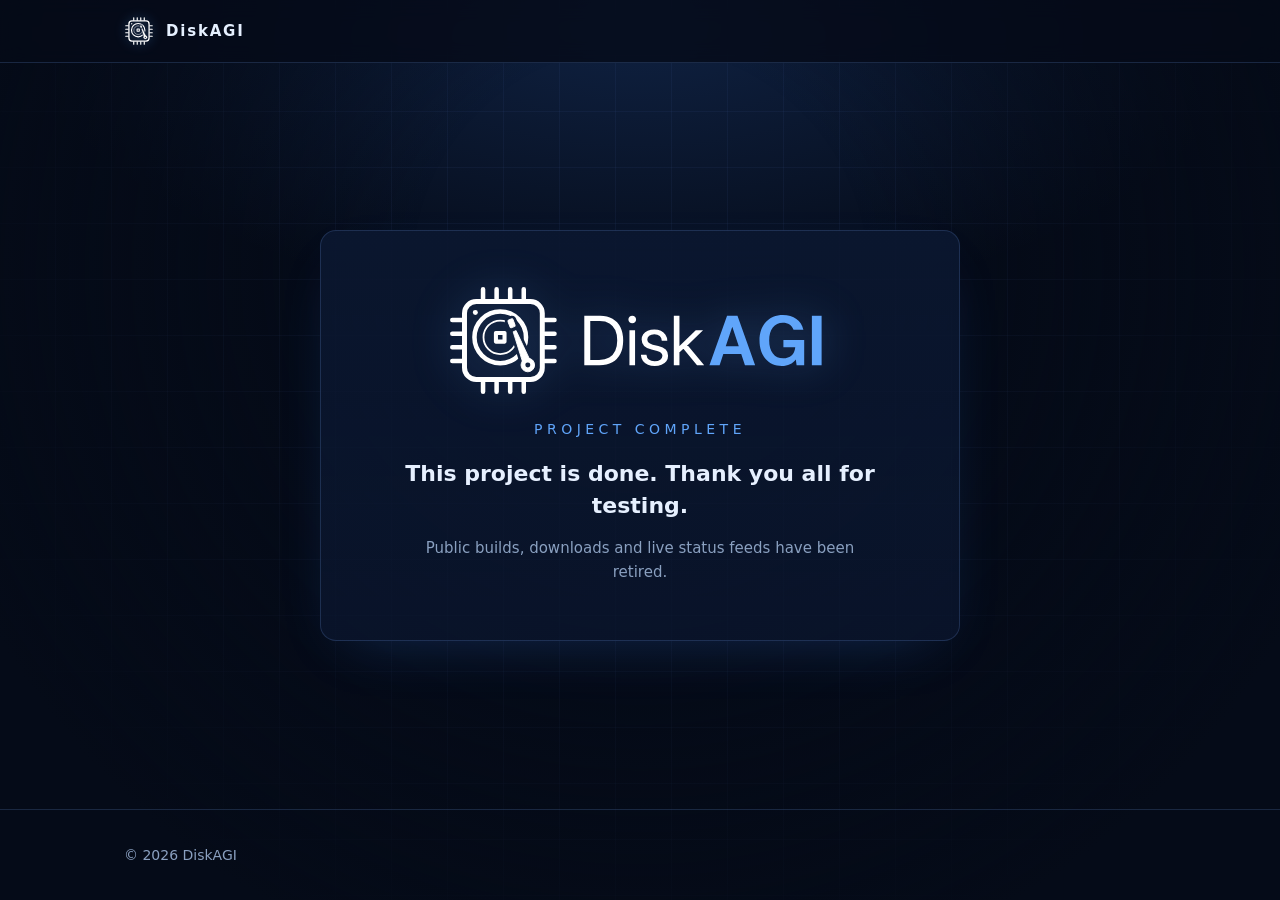
<file: index.html>
<!DOCTYPE html>
<html lang="en">
<head>
<meta charset="utf-8">
<meta name="viewport" content="width=device-width, initial-scale=1">
<title>DiskAGI — Project Complete</title>
<meta name="description" content="DiskAGI — This project is done. Thank you all for testing.">
<meta name="robots" content="noindex, nofollow">
<meta name="theme-color" content="#050b18">
<link rel="icon" type="image/svg+xml" href="assets/diskncm-favicon.svg">
<link rel="icon" type="image/png" sizes="32x32" href="assets/favicon-32.png">
<link rel="apple-touch-icon" href="assets/apple-touch-icon.png">
<link rel="stylesheet" href="style.css?v=9">
</head>
<body>
<header class="site-header">
  <div class="wrap">
    <a class="brand" href="index.html"><img src="assets/diskncm-mark.svg" width="30" height="30" alt=""><span>DiskAGI</span></a>
  </div>
</header>

<main class="wrap" style="display:flex;align-items:center;justify-content:center;padding:64px 24px;">
  <section class="card" style="max-width:640px;width:100%;text-align:center;padding:56px 36px;">
    <h1 style="margin:0 0 24px;line-height:0;"><img src="assets/diskncm-logo.svg" width="420" height="118" alt="DiskAGI" style="width:min(380px,78vw);height:auto;filter:drop-shadow(0 0 20px rgba(96,165,250,0.28));"></h1>
    <p class="tagline" style="margin:0 0 18px;">Project complete</p>
    <p style="margin:0 auto;max-width:480px;font-size:22px;font-weight:600;color:var(--fg);line-height:1.45;">This project is done. Thank you all for testing.</p>
    <p style="margin:14px auto 0;max-width:460px;font-size:15px;color:var(--muted);">Public builds, downloads and live status feeds have been retired.</p>
  </section>
</main>

<footer class="site-footer">
  <div class="wrap">
    <span>&copy; 2026 DiskAGI</span>
  </div>
</footer>
</body>
</html>
</file>
<file: style.css>
:root {
  --bg: #050b18;
  --surface: #0b1730;
  --border: rgba(120, 170, 255, 0.18);
  --border-strong: rgba(120, 170, 255, 0.36);
  --accent: #3b82f6;
  --accent-2: #60a5fa;
  --glow: rgba(96, 165, 250, 0.42);
  --fg: #e6f0ff;
  --muted: #8aa0c0;
  --max: 1080px;
}

* { box-sizing: border-box; }
html { scroll-behavior: smooth; }

body {
  margin: 0;
  min-height: 100vh;
  display: flex;
  flex-direction: column;
  background: var(--bg);
  color: var(--fg);
  font: 16.5px/1.6 system-ui, -apple-system, "Segoe UI", Roboto, sans-serif;
  -webkit-font-smoothing: antialiased;
  background-image:
    radial-gradient(ellipse 70% 50% at 50% 0%, rgba(59, 130, 246, 0.20), transparent 70%),
    linear-gradient(rgba(120, 170, 255, 0.05) 1px, transparent 1px),
    linear-gradient(90deg, rgba(120, 170, 255, 0.05) 1px, transparent 1px);
  background-size: 100% 100%, 56px 56px, 56px 56px;
  background-position: 0 0, -1px -1px, -1px -1px;
  background-attachment: fixed;
}
body::before {
  content: "";
  position: fixed;
  inset: 0;
  pointer-events: none;
  background: radial-gradient(ellipse at 50% 30%, transparent 25%, var(--bg) 82%);
  z-index: -1;
}

a { color: var(--accent-2); text-decoration-color: rgba(96, 165, 250, 0.4); text-underline-offset: 3px; }
a:hover { color: var(--fg); text-decoration-color: var(--fg); }
[hidden] { display: none !important; }

.wrap { max-width: var(--max); margin: 0 auto; padding: 0 24px; }
main { flex: 1; width: 100%; }

/* header */
.site-header {
  position: sticky;
  top: 0;
  z-index: 20;
  background: rgba(5, 11, 24, 0.80);
  backdrop-filter: blur(10px);
  border-bottom: 1px solid var(--border);
}
.site-header .wrap { display: flex; align-items: center; gap: 24px; height: 62px; }
.brand { display: flex; align-items: center; gap: 12px; color: var(--fg); text-decoration: none; margin-right: auto; }
.brand img { width: 30px; height: 30px; filter: drop-shadow(0 0 6px var(--glow)); }
.brand span { font-weight: 600; letter-spacing: 0.12em; font-size: 15px; }
.site-nav { display: flex; gap: 24px; }
.site-nav a { text-decoration: none; color: var(--muted); font-size: 12.5px; letter-spacing: 0.18em; text-transform: uppercase; }
.site-nav a:hover, .site-nav a[aria-current] { color: var(--fg); }
.live-count { font-size: 13px; color: var(--accent-2); font-variant-numeric: tabular-nums; white-space: nowrap; }

/* hero */
.hero { text-align: center; padding: 68px 0 44px; }
.hero h1 { margin: 0; line-height: 0; }
.hero h1 img { width: min(520px, 84vw); height: auto; filter: drop-shadow(0 0 20px rgba(96, 165, 250, 0.28)); }
.tagline { margin: 24px 0 0; font-size: 14px; letter-spacing: 0.32em; text-transform: uppercase; color: var(--accent-2); }
.lead { max-width: 660px; margin: 16px auto 0; color: var(--muted); font-size: 17.5px; }
.lead strong { color: var(--fg); font-variant-numeric: tabular-nums; }

/* cards & tables */
.card {
  background: linear-gradient(180deg, rgba(11, 23, 48, 0.92), rgba(11, 23, 48, 0.72));
  border: 1px solid var(--border);
  border-radius: 16px;
  padding: 26px 26px 22px;
  box-shadow: 0 20px 60px -30px rgba(59, 130, 246, 0.32);
  scroll-margin-top: 80px;
}
.scores-card { margin-bottom: 24px; }
h2 {
  margin: 0 0 18px;
  font-size: 13px;
  font-weight: 600;
  letter-spacing: 0.26em;
  text-transform: uppercase;
  color: var(--muted);
}
h2::before {
  content: "";
  display: inline-block;
  width: 7px;
  height: 7px;
  margin: 0 11px 2px 0;
  border-radius: 50%;
  background: var(--accent-2);
  box-shadow: 0 0 8px var(--glow);
}

.scores-table-wrap { overflow-x: auto; }
.data-table { width: 100%; border-collapse: collapse; font-size: 14.5px; }
.data-table th, .data-table td {
  text-align: left;
  padding: 12px 13px;
  border-bottom: 1px solid rgba(120, 170, 255, 0.12);
  vertical-align: middle;
}
.data-table th {
  font-size: 11px;
  font-weight: 600;
  letter-spacing: 0.15em;
  text-transform: uppercase;
  color: var(--muted);
}
.data-table tr:last-child td { border-bottom: 0; }
.data-table .name { font-weight: 600; color: var(--fg); }
.data-table .num, .data-table .base { color: var(--muted); font-variant-numeric: tabular-nums; }
.data-table .result { color: #fff; font-weight: 600; font-variant-numeric: tabular-nums; }
.data-table .evidence { font-size: 13px; color: var(--muted); }
.data-table tr.mine td {
  background: rgba(59, 130, 246, 0.14);
  border-top: 1px solid rgba(96, 165, 250, 0.45);
  border-bottom: 1px solid rgba(96, 165, 250, 0.45);
}

/* 3D Brain */
.brain-head { display: flex; align-items: flex-end; justify-content: space-between; gap: 18px; flex-wrap: wrap; margin-bottom: 14px; }
.brain-head h2 { margin-bottom: 6px; }
.brain-sub { margin: 0; color: var(--muted); font-size: 13.5px; max-width: 680px; }
.brain-search input {
  width: 270px; max-width: 78vw; padding: 9px 13px;
  background: rgba(5, 11, 24, 0.85); border: 1px solid var(--border-strong);
  border-radius: 10px; color: var(--fg); font-size: 13.5px; outline: none;
}
.brain-search input:focus { border-color: var(--accent-2); box-shadow: 0 0 0 3px rgba(96, 165, 250, 0.16); }

.brain-stage {
  position: relative;
  height: min(72vh, 690px);
  min-height: 440px;
  border: 1px solid var(--border-strong);
  border-radius: 14px;
  overflow: hidden;
  background: radial-gradient(ellipse 65% 55% at 50% 48%, rgba(34, 211, 238, 0.09), rgba(5, 11, 24, 0.98) 74%);
  touch-action: none;
}
#brain-canvas { width: 100%; height: 100%; display: block; cursor: grab; }
#brain-canvas:active { cursor: grabbing; }
.brain-fallback { position: absolute; inset: 0; display: grid; place-items: center; color: var(--muted); font-size: 14px; }

.brain-hud { position: absolute; inset: 0; pointer-events: none; }
.brain-hud > * { pointer-events: auto; }

.brain-tip {
  position: absolute; z-index: 5; pointer-events: none; opacity: 0; transition: opacity 0.1s;
  max-width: 280px; padding: 8px 11px; border-radius: 9px;
  background: rgba(6, 12, 26, 0.94); border: 1px solid var(--border-strong);
  font-size: 12.5px; line-height: 1.45;
}
.brain-tip strong { display: block; color: var(--fg); }
.brain-tip span { color: var(--muted); font-size: 11.5px; }

.brain-legend {
  position: absolute; top: 12px; left: 12px; z-index: 4;
  display: flex; flex-wrap: wrap; gap: 5px; max-width: min(60%, 580px);
  max-height: 42%; overflow: auto;
}
.legend-item {
  display: inline-flex; align-items: center; gap: 6px;
  padding: 3px 9px; border-radius: 999px; cursor: pointer;
  background: rgba(6, 12, 26, 0.84); border: 1px solid var(--border);
  color: #cfe0fc; font: inherit; font-size: 11.5px;
}
.legend-item:hover { border-color: var(--border-strong); }
.legend-item--off { opacity: 0.35; }
.legend-dot { width: 7px; height: 7px; border-radius: 50%; flex: none; box-shadow: 0 0 6px currentColor; }
.legend-count { color: var(--muted); font-variant-numeric: tabular-nums; font-size: 10.5px; }

.brain-panel {
  position: absolute; right: 12px; top: 12px; z-index: 6;
  width: 300px; max-width: 82%; max-height: calc(100% - 96px); overflow: auto;
  background: rgba(6, 12, 26, 0.94); border: 1px solid var(--border-strong);
  border-radius: 12px; padding: 14px 16px;
  opacity: 0; visibility: hidden; transition: opacity 0.15s;
}
.brain-panel.open { opacity: 1; visibility: visible; }
.brain-panel h3 { margin: 6px 0 11px; font-size: 15px; line-height: 1.38; }
.brain-panel-domain { display: inline-flex; align-items: center; gap: 7px; font-size: 11px; letter-spacing: 0.14em; text-transform: uppercase; color: var(--accent-2); }
.brain-panel-domain i { width: 8px; height: 8px; border-radius: 50%; }
.brain-panel dl { margin: 0; display: grid; gap: 6px; }
.brain-panel dl div { display: flex; justify-content: space-between; gap: 12px; font-size: 12.5px; }
.brain-panel dt { color: var(--muted); }
.brain-panel dd { margin: 0; text-align: right; font-variant-numeric: tabular-nums; }
.brain-panel-close { position: absolute; top: 6px; right: 8px; border: 0; background: none; color: var(--muted); font-size: 19px; cursor: pointer; padding: 4px; }
.brain-panel-close:hover { color: var(--fg); }
.neighbors { margin: 12px 0 0; padding: 10px 0 0; border-top: 1px solid var(--border); }
.neighbors h4 { margin: 0 0 6px; font-size: 11px; text-transform: uppercase; letter-spacing: 0.12em; color: var(--muted); }
.neighbor { display: block; width: 100%; text-align: left; padding: 4px 0; border: 0; background: none; color: var(--fg); font: inherit; font-size: 12.5px; cursor: pointer; }
.neighbor:hover { color: var(--accent-2); }

.brain-controls {
  position: absolute; left: 12px; right: 12px; bottom: 12px; z-index: 4;
  display: flex; align-items: center; gap: 10px; flex-wrap: wrap;
  padding: 9px 12px; border-radius: 10px;
  background: rgba(6, 12, 26, 0.86); border: 1px solid var(--border);
  backdrop-filter: blur(8px);
}
.brain-count { font-size: 14px; font-weight: 600; font-variant-numeric: tabular-nums; min-width: 104px; }
.brain-count small { display: block; font-size: 10px; letter-spacing: 0.16em; text-transform: uppercase; color: var(--muted); }
.brain-scrub { flex: 1; min-width: 140px; accent-color: var(--accent-2); cursor: pointer; }
.brain-scale-note { flex-basis: 100%; margin: 0; font-size: 11.5px; color: var(--muted); font-variant-numeric: tabular-nums; }
.brain-btn {
  padding: 6px 11px; border-radius: 8px; border: 1px solid var(--border-strong);
  background: rgba(59, 130, 246, 0.12); color: var(--fg); font: inherit; font-size: 12px; cursor: pointer;
}
.brain-btn:hover, .brain-btn[aria-pressed="true"] { background: rgba(59, 130, 246, 0.28); border-color: var(--accent-2); }

/* to-dos */
.todo-list { list-style: none; margin: 0; padding: 0; }
.todo { display: flex; align-items: center; justify-content: space-between; gap: 14px; padding: 11px 0; border-bottom: 1px solid rgba(120, 170, 255, 0.1); font-size: 14.5px; }
.todo:last-child { border-bottom: 0; }
.todo-title { min-width: 0; }
.todo-state { flex: none; padding: 3px 10px; border: 1px solid var(--border); border-radius: 999px; font-size: 11px; font-weight: 600; letter-spacing: 0.1em; text-transform: uppercase; color: var(--muted); }
.todo--done .todo-title { color: var(--muted); text-decoration: line-through; text-decoration-color: rgba(138, 160, 192, 0.45); }
.todo--done .todo-state { color: var(--accent-2); border-color: rgba(96, 165, 250, 0.3); }
.todo--doing .todo-state { color: #fff; border-color: rgba(96, 165, 250, 0.6); background: rgba(59, 130, 246, 0.22); }

.status-updated { margin: 18px 0 64px; text-align: center; font-size: 13px; color: var(--muted); }

/* legal & footer */
.doc { max-width: 720px; padding: 64px 24px 90px; margin: 0 auto; }
.doc h1 { font-size: 32px; letter-spacing: 0.06em; text-transform: uppercase; margin: 0 0 8px; }
.doc .updated { color: var(--muted); margin: 0 0 38px; }
.doc h2 { margin: 40px 0 12px; }
.doc p, .doc li { color: #c6d4ea; }

.site-footer { border-top: 1px solid var(--border); padding: 34px 0; color: var(--muted); font-size: 14px; }
.site-footer .wrap { display: flex; flex-wrap: wrap; gap: 14px 30px; justify-content: space-between; align-items: center; }
.site-footer nav { display: flex; gap: 22px; }
.site-footer a { color: var(--muted); text-decoration: none; }
.site-footer a:hover { color: var(--fg); }

@media (max-width: 760px) {
  .site-nav { display: none; }
  .brain-stage { height: 62vh; min-height: 380px; }
  .brain-legend { max-width: calc(100% - 24px); max-height: 34%; }
  .brain-panel { width: calc(100% - 24px); }
}
</file>
